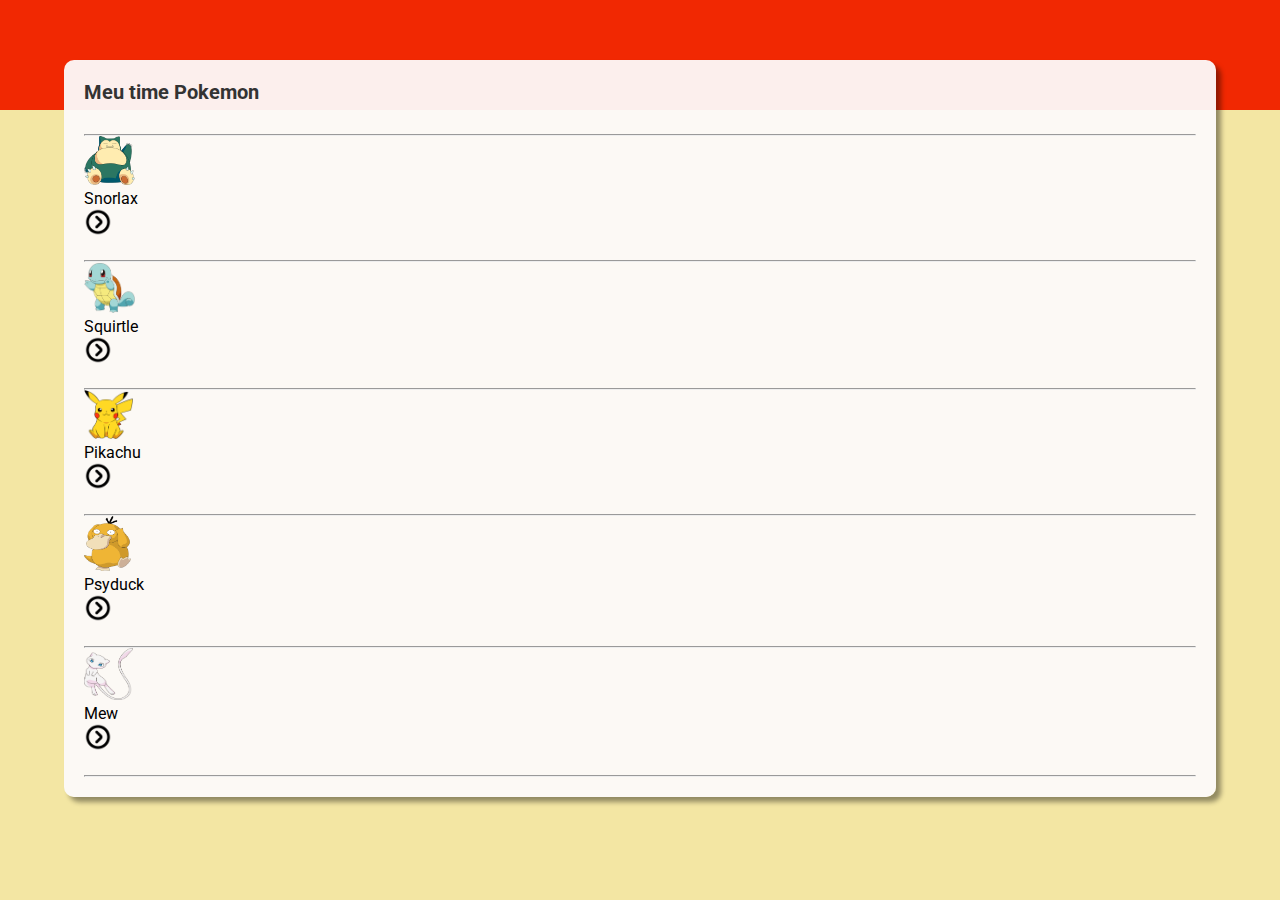
<file: index.html>
<!DOCTYPE html>
<html lang="en">

<head>
    <meta charset="UTF-8">
    <meta http-equiv="X-UA-Compatible" content="IE=edge">
    <meta name="viewport" content="width=device-width, initial-scale=1.0">
    <link rel="stylesheet" href="./css/style.css">
    <title>Document</title>
</head>

<body>
    <div class="content">
    </div>
    <div class="container-">
        <div class="container">

            <div class="text">
                <h3>Meu time Pokemon</h3>
            </div>
            <hr>

            <div class="text">
                <img src="./images/snorlax/snorlax.png" height="49px" width="51px">
                <p>Snorlax</p>
                <a href="snorlax.html"><img src="./images/arrow.ico" height="28px" width="28px" class="arrow"> </a>
            </div>
            <hr>
            <div class="text">
                <img src="./images/squirtle/squirtle.png" height="51px" width="51px">
                <p>Squirtle</p>
                <a href="squirtle.html"><img src="./images/arrow.ico" height="28px" width="28px" class="arrow"> </a>
            </div>
            <hr>
            <div class="text">
                <img src="./images/pikachu/pikachu.png" height="49px" width="49px">
                <p>Pikachu</p>
                <a href="pikachu.html"><img src="./images/arrow.ico" height="28px" width="28px" class="arrow"> </a> 
            </div>
            <hr>
            <div class="text">
                <img src="./images/psyduck/psyduck.png" height="55px" width="47px">
                <p>Psyduck</p>
                <a href="psyduck.html"><img src="./images/arrow.ico" height="28px" width="28px" class="arrow"> </a>
            </div>
            <hr>
            <div class="text">
                <img src="./images/mew/mew.png" height="52px" width="49px">
                <p>Mew</p>
                <a href="mew.html"><img src="./images/arrow.ico" height="28px" width="28px" class="arrow"> </a>
            </div>
            <hr>
        </div>
    </div>
</body>

</html>
</file>
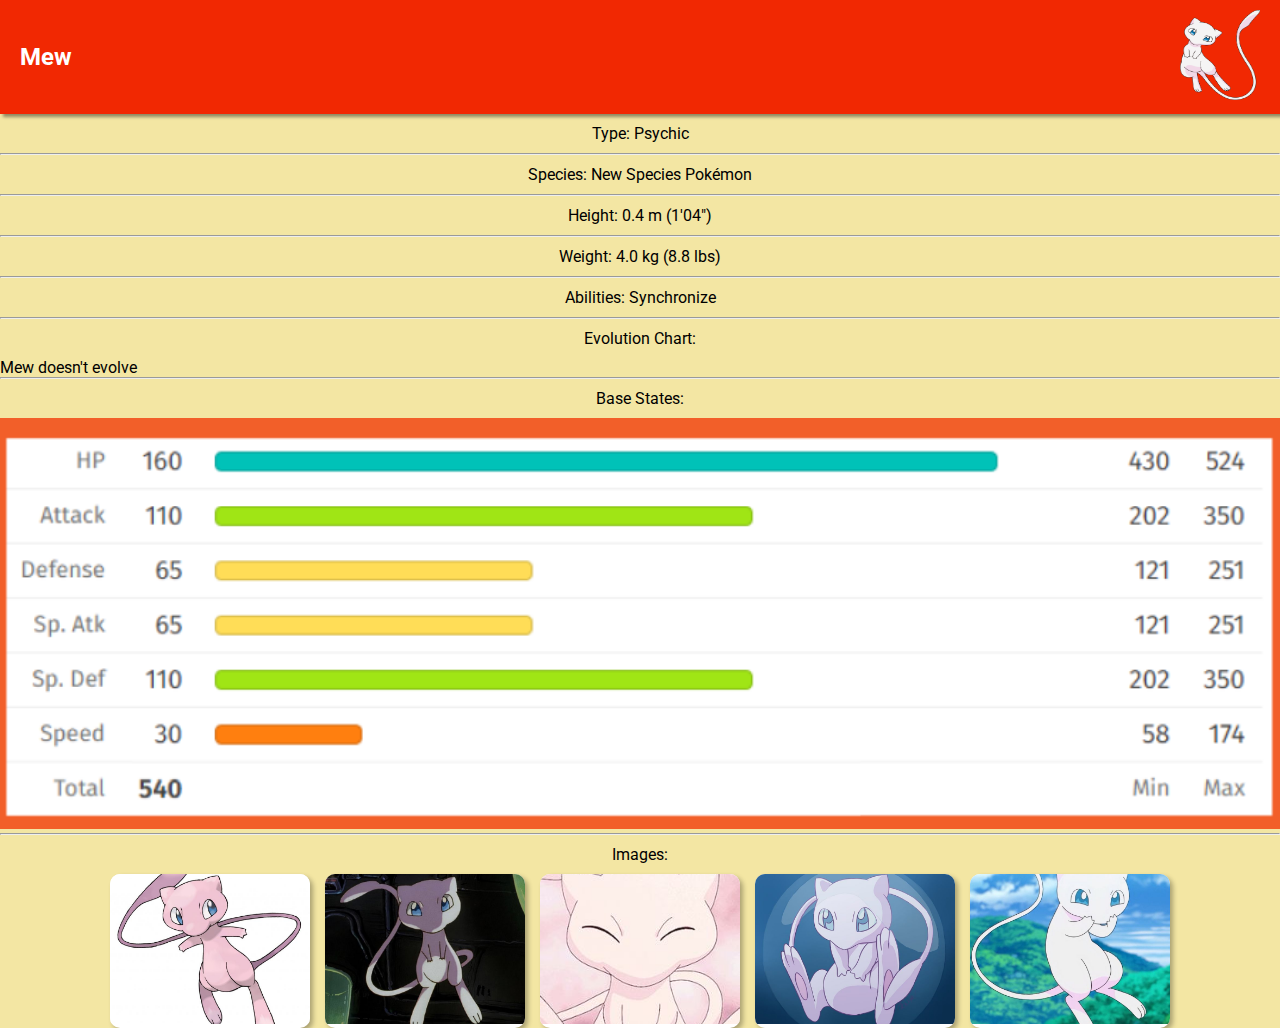
<file: mew.html>
<!DOCTYPE html>
<html lang="en">
<head>
    <meta charset="UTF-8">
    <meta name="viewport" content="width=device-width, initial-scale=1.0">
    <link rel="stylesheet" href="./css/style.css">
    <title>Document</title>
</head>
<body>
    <div class="content-pokemon">
        <h1>Mew</h1>
        <a href="index.html"><img src="./images/mew/mew.png" height="90px" width="80px" id="snorlax"></a>
    </div>

    <div class="container--pokemon">

        <div class="text-pokemon">
            <p>Type: Psychic</p>
        </div>
        <hr>
        <div class="text-pokemon">
            <p>Species: New Species Pokémon</p>
        </div>
        <hr>
        <div class="text-pokemon">
            <p>Height: 0.4 m (1′04″)</p>
        </div>
        <hr>
        <div class="text-pokemon">
            <p>Weight: 4.0 kg (8.8 lbs)</p>
        </div>
        <hr>
        <div class="text-pokemon">
            <p>Abilities: Synchronize</p>
        </div>
        <hr>
        <div class="text-pokemon">
            <p>Evolution Chart:</p>
        </div>
        <p>Mew doesn't evolve</p>
        <hr>

        <div class="text-pokemon">
            <p>Base States: </p>
        </div>
        <div class="imagem">
            <img src="./images/mew/snorlax-states.png" width="100%">
        </div>

        <hr>

        <div class="text-pokemon">
            <p>Images: </p>
        </div>


        <div class="cards-pokemon">
            <div class="card">
                <img src="./images/mew/mew-photo (1).jpeg" class="image">
            </div>
            <div class="card">
                <img src="./images/mew/mew-photo (2).jpeg" class="image">
            </div>
            <div class="card">
                <img src="./images/mew/mew-photo (3).jpeg" class="image">
            </div>
            <div class="card">
                <img src="./images/mew/mew-photo (4).jpeg" class="image">
            </div>
            <div class="card">
                <img src="./images/mew/mew-photo (5).jpeg" class="image">
            </div>
        </div>


    </div>


</body>
</html>
</file>
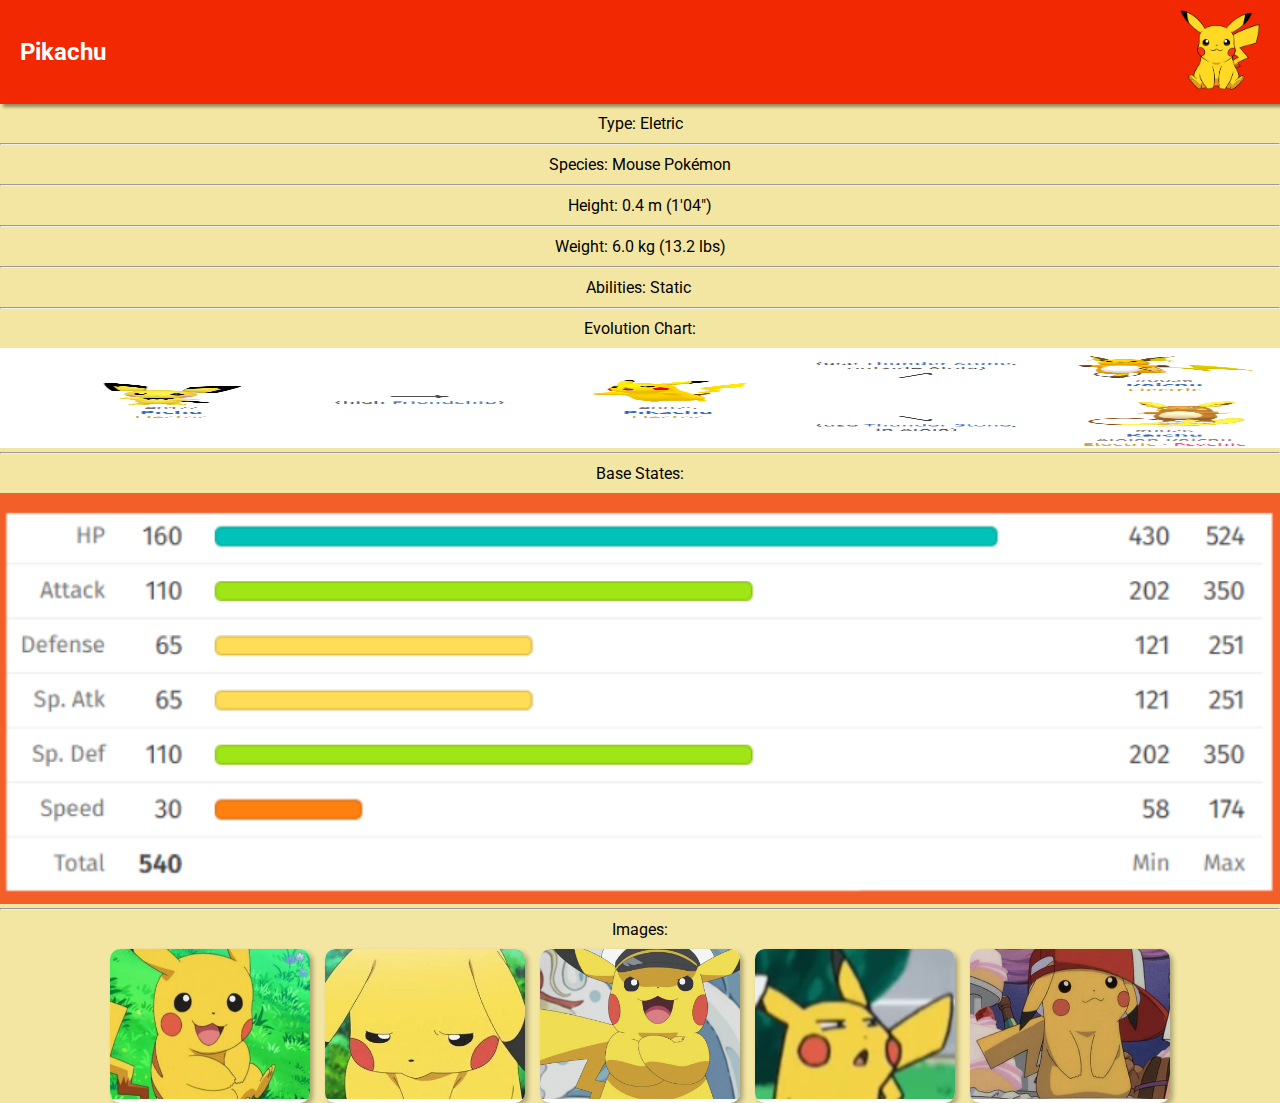
<file: pikachu.html>
<!DOCTYPE html>
<html lang="en">

<head>
    <meta charset="UTF-8">
    <meta name="viewport" content="width=device-width, initial-scale=1.0">
    <link rel="stylesheet" href="./css/style.css">
    <title>Document</title>
</head>

<body>
    <div class="content-pokemon">
        <h1>Pikachu</h1>
        <a href="index.html"><img src="./images/pikachu/pikachu.png" height="80px" width="80px" id="snorlax"></a>
    </div>

    <div class="container--pokemon">

        <div class="text-pokemon">
            <p>Type: Eletric</p>
        </div>
        <hr>
        <div class="text-pokemon">
            <p>Species: Mouse Pokémon</p>
        </div>
        <hr>
        <div class="text-pokemon">
            <p>Height: 0.4 m (1′04″)</p>
        </div>
        <hr>
        <div class="text-pokemon">
            <p>Weight: 6.0 kg (13.2 lbs)</p>
        </div>
        <hr>
        <div class="text-pokemon">
            <p>Abilities: Static </p>
        </div>
        <hr>
        <div class="text-pokemon">
            <p>Evolution Chart:</p>
        </div>
        <img src="./images/pikachu/pikachu-evolution.png" width="100%" height="100px">
        <hr>

        <div class="text-pokemon">
            <p>Base States: </p>
        </div>
        <img src="./images/pikachu/snorlax-states.png" width="100%">

        <hr>

        <div class="text-pokemon">
            <p>Images: </p>
        </div>


        <div class="cards-pokemon">
            <div class="card">
                <img src="./images/pikachu/pikachu-photo (1).jpeg" class="image">
            </div>
            <div class="card">
                <img src="./images/pikachu/pikachu-photo (2).jpeg" class="image">
            </div>
            <div class="card">
                <img src="./images/pikachu/pikachu-photo (3).jpeg" class="image">
            </div>
            <div class="card">
                <img src="./images/pikachu/pikachu-photo (4).jpeg" class="image">
            </div>
            <div class="card">
                <img src="./images/pikachu/pikachu-photo (5).jpeg" class="image">
            </div>


        </div>


    </div>


</body>

</html>
</file>
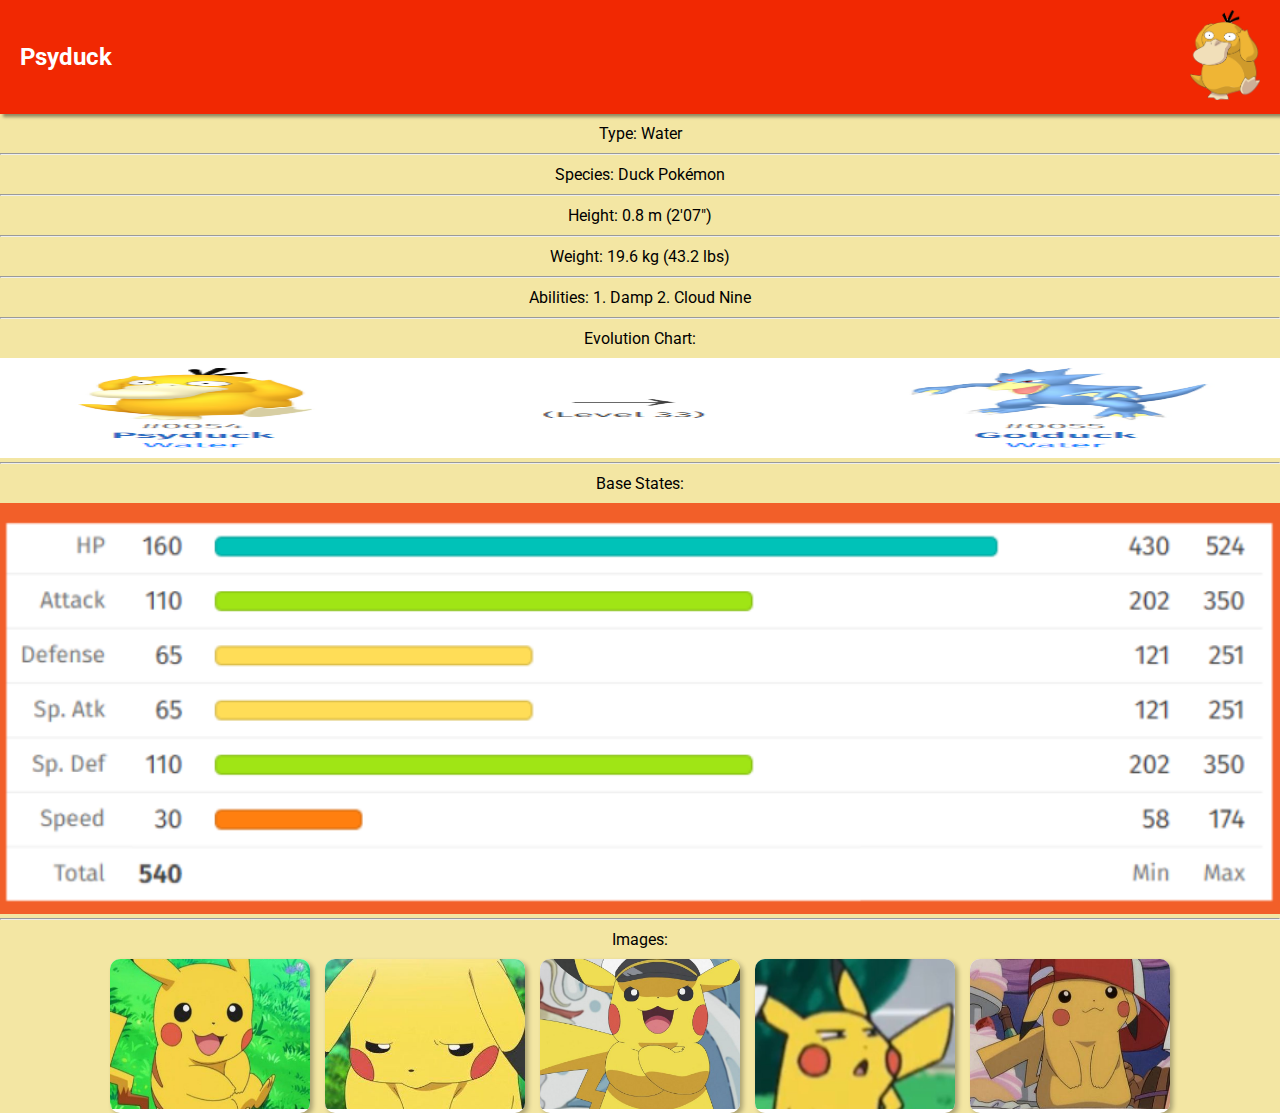
<file: psyduck.html>
<!DOCTYPE html>
<html lang="en">

<head>
    <meta charset="UTF-8">
    <meta name="viewport" content="width=device-width, initial-scale=1.0">
    <link rel="stylesheet" href="./css/style.css">
    <title>Document</title>
</head>

<body>
    <div class="content-pokemon">
        <h1>Psyduck</h1>
        <a href="index.html"><img src="./images/psyduck/psyduck.png" height="90px" width="70px" id="snorlax"></a>
    </div>

    <div class="container--pokemon">

        <div class="text-pokemon">
            <p>Type: Water</p>
        </div>
        <hr>
        <div class="text-pokemon">
            <p>Species: Duck Pokémon</p>
        </div>
        <hr>
        <div class="text-pokemon">
            <p>Height: 0.8 m (2′07″)</p>
        </div>
        <hr>
        <div class="text-pokemon">
            <p>Weight: 	19.6 kg (43.2 lbs)</p>
        </div>
        <hr>
        <div class="text-pokemon">
            <p>Abilities: 1. Damp 2. Cloud Nine</p>
        </div>
        <hr>
        <div class="text-pokemon">
            <p>Evolution Chart:</p>
        </div>
        <img src="./images/psyduck/psyduck-evolution.png" width="100%" height="100px">
        <hr>

        <div class="text-pokemon">
            <p>Base States: </p>
        </div>
        <img src="./images/pikachu/snorlax-states.png" width="100%">

        <hr>

        <div class="text-pokemon">
            <p>Images: </p>
        </div>


        <div class="cards-pokemon">
            <div class="card">
                <img src="./images/pikachu/pikachu-photo (1).jpeg" class="image">
            </div>
            <div class="card">
                <img src="./images/pikachu/pikachu-photo (2).jpeg" class="image">
            </div>
            <div class="card">
                <img src="./images/pikachu/pikachu-photo (3).jpeg" class="image">
            </div>
            <div class="card">
                <img src="./images/pikachu/pikachu-photo (4).jpeg" class="image">
            </div>
            <div class="card">
                <img src="./images/pikachu/pikachu-photo (5).jpeg" class="image">
            </div>


        </div>


    </div>


</body>

</html>
</file>
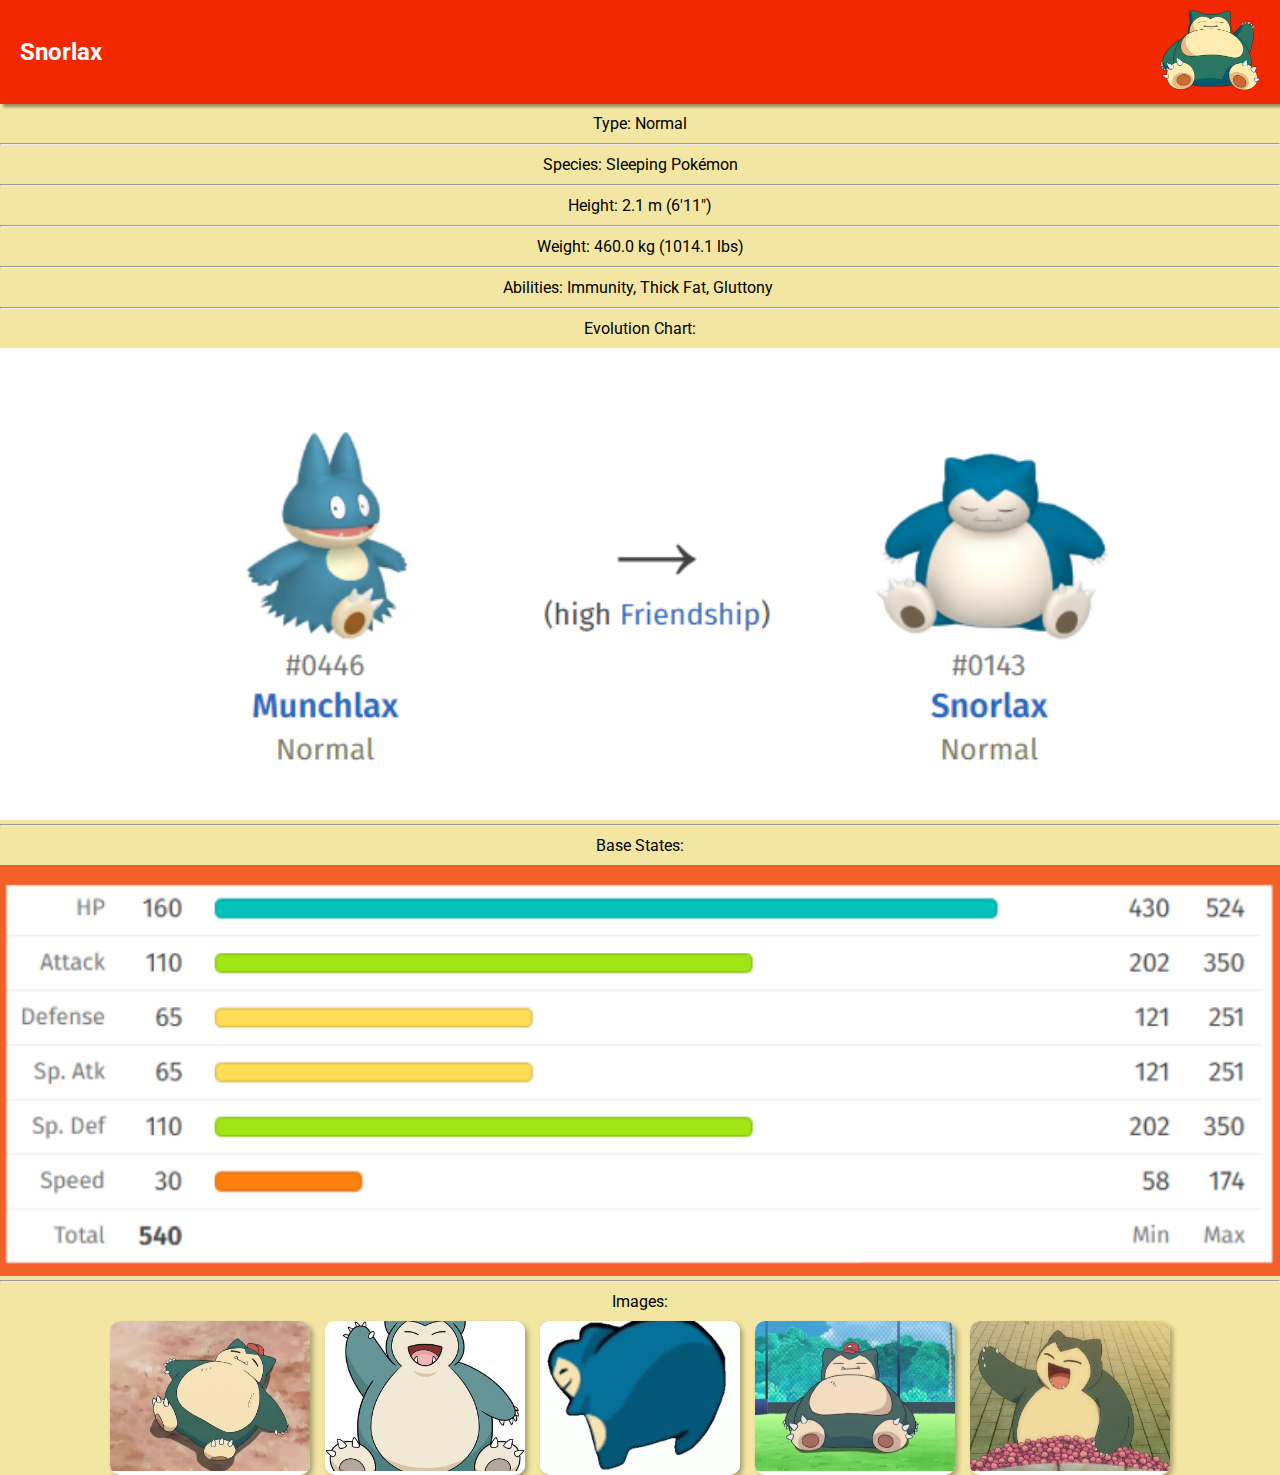
<file: snorlax.html>
<!DOCTYPE html>
<html lang="en">

<head>
    <meta charset="UTF-8">
    <meta name="viewport" content="width=device-width, initial-scale=1.0">
    <link rel="stylesheet" href="./css/style.css">
    <title>Document</title>
</head>

<body>
    <div class="content-pokemon">
        <h1>Snorlax</h1>
        <a href="index.html"><img src="./images/snorlax/snorlax.png" height="80px" width="100px" id="snorlax"></a>
    </div>

    <div class="container--pokemon">

        <div class="text-pokemon">
            <p>Type: Normal</p>
        </div>
        <hr>
        <div class="text-pokemon">
            <p>Species: Sleeping Pokémon</p>
        </div>
        <hr>
        <div class="text-pokemon">
            <p>Height: 2.1 m (6′11″)</p>
        </div>
        <hr>
        <div class="text-pokemon">
            <p>Weight: 460.0 kg (1014.1 lbs)</p>
        </div>
        <hr>
        <div class="text-pokemon">
            <p>Abilities: Immunity, Thick Fat, Gluttony </p>
        </div>
        <hr>
        <div class="text-pokemon">
            <p>Evolution Chart:</p>
        </div>
        <img src="./images/snorlax/snorlax-evolution.png" width="100%">
        <hr>

        <div class="text-pokemon">
            <p>Base States: </p>
        </div>
        <img src="./images/snorlax/snorlax-states.png" width="100%">

        <hr>

        <div class="text-pokemon">
            <p>Images: </p>
        </div>


        <div class="cards-pokemon">
        <div class="card">
            <img src="./images/snorlax/snorax-img (2).jpeg" class="image">
        </div>
        <div class="card">
            <img src="./images/snorlax/snorax-img (1).jpeg" class="image">
        </div>
        <div class="card">
            <img src="./images/snorlax/snorax-img.gif" class="image">
        </div>
        <div class="card">
            <img src="./images/snorlax/snorax-img (3).jpeg" class="image">
        </div>
        <div class="card">
            <img src="./images/snorlax/snorax(5).jpeg" class="image">
        </div>
       
        
    </div>


    </div>


</body>

</html>
</file>
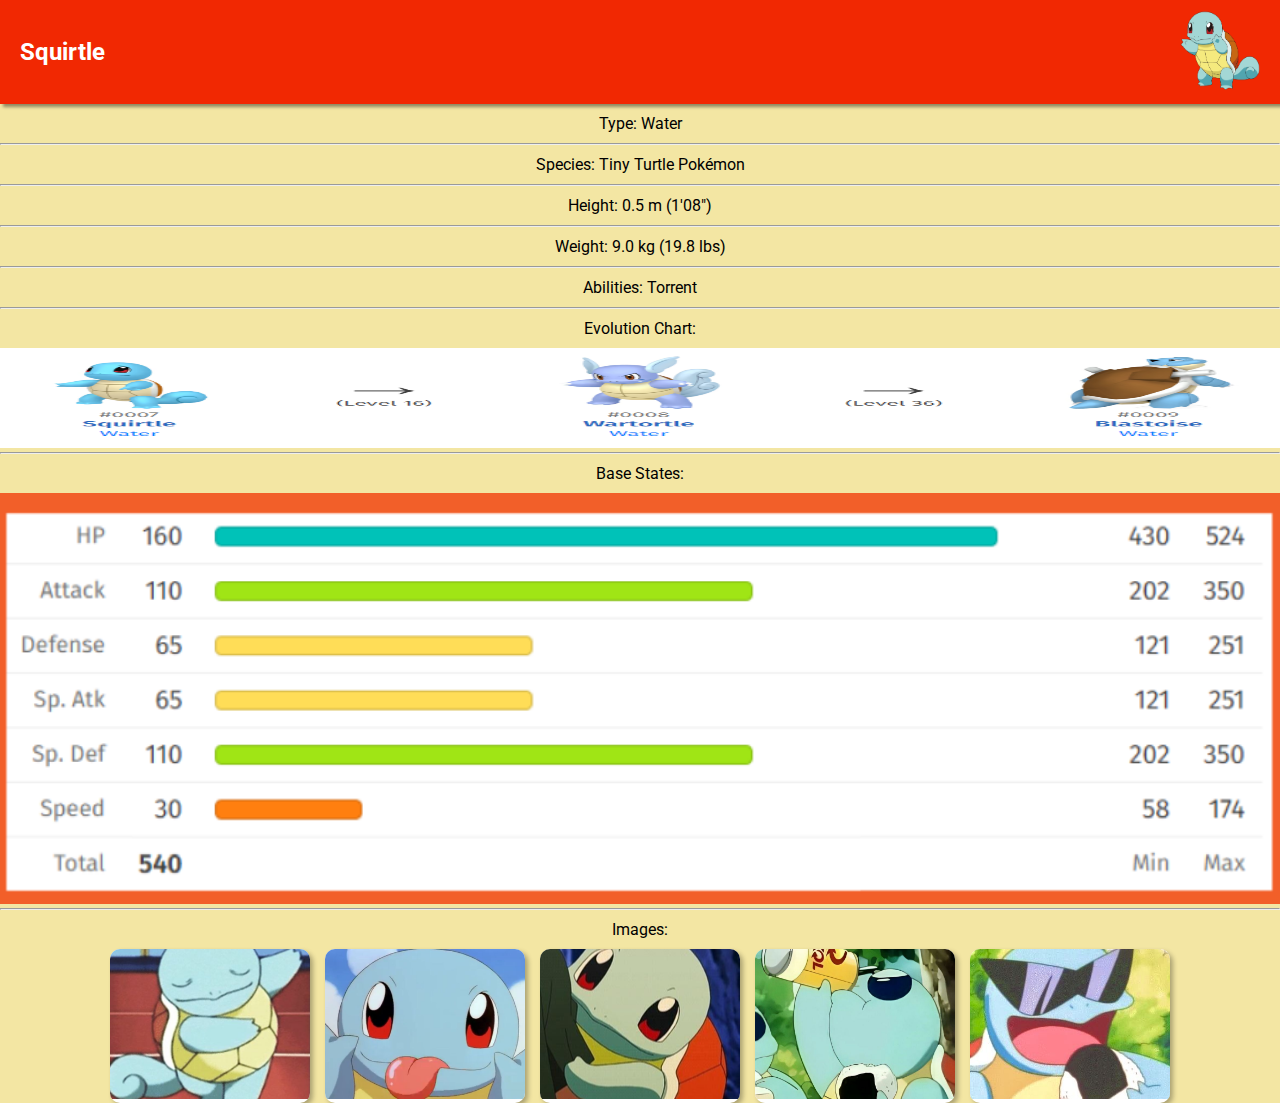
<file: squirtle.html>
<!DOCTYPE html>
<html lang="en">
<head>
    <meta charset="UTF-8">
    <meta name="viewport" content="width=device-width, initial-scale=1.0">
    <link rel="stylesheet" href="./css/style.css">
    <title>Document</title>
</head>
<body>
    <div class="content-pokemon">
        <h1>Squirtle</h1>
        <a href="index.html"><img src="./images/squirtle/squirtle.png" height="80px" width="80px" id="snorlax"></a>
    </div>

    <div class="container--pokemon">

        <div class="text-pokemon">
            <p>Type: Water</p>
        </div>
        <hr>
        <div class="text-pokemon">
            <p>Species: Tiny Turtle Pokémon</p>
        </div>
        <hr>
        <div class="text-pokemon">
            <p>Height: 0.5 m (1′08″)</p>
        </div>
        <hr>
        <div class="text-pokemon">
            <p>Weight: 9.0 kg (19.8 lbs)</p>
        </div>
        <hr>
        <div class="text-pokemon">
            <p>Abilities: Torrent</p>
        </div>
        <hr>
        <div class="text-pokemon">
            <p>Evolution Chart:</p>
        </div>
        <img src="./images/squirtle/squirtle-evolution.png" width="100%" height="100px">
        <hr>

        <div class="text-pokemon">
            <p>Base States: </p>
        </div>
        <img src="./images/squirtle/snorlax-states.png" width="100%">

        <hr>

        <div class="text-pokemon">
            <p>Images: </p>
        </div>


        <div class="cards-pokemon">
            <div class="card">
                <img src="./images/squirtle/squirtle-foto (1).jpeg" class="image">
            </div>
            <div class="card">
                <img src="./images/squirtle/squirtle-foto (2).jpeg" class="image">
            </div>
            <div class="card">
                <img src="./images/squirtle/squirtle-foto (3).jpeg" class="image">
            </div>
            <div class="card">
                <img src="./images/squirtle/squirtle-foto (4).jpeg" class="image">
            </div>
            <div class="card">
                <img src="./images/squirtle/squirtle-foto (5).jpeg" class="image">
            </div>
           
        </div>


    </div>


</body>
</html>
</file>
<file: css/style.css>
@import url('https://fonts.googleapis.com/css2?family=Roboto:wght@100;300;400;500;700;900&display=swap');

* {
    margin: 0;
    padding: 0;
    box-sizing: border-box;
}

body {
    background-color: #f3e6a3;
    font-family: 'Roboto', sans-serif;
}

.content {
    background-color: #F12802;
    width: 100%;
    height: 110px;
    display: flex;
    align-items: center;
    justify-content: center;
}

.content-pokemon {
    background-color: #F12802;
    display: inline-flex;
    justify-content: space-between;
    align-items: center;
    width: 100%;
    padding: 10px 20px;
    box-shadow: 3px 3px 3px rgba(0, 0, 0, 0.4);
}

.content-pokemon #snorlax {
    margin-left: 20px;
}

.content-pokemon h1 {
    color: white;
    font-size: 24px;
}

.container {
    background-color: rgba(252, 250, 250, 0.95);
    width: 90%;
    margin: -50px auto 20px auto;
    border-radius: 10px;
    box-shadow: 5px 5px 5px rgba(0, 0, 0, 0.4);
    padding: 20px;
}

.container .text {
    margin-bottom: 20px;
    display: inline-block;
    width: 100%;
}

.container .text h3 {
    margin-bottom: 10px;
    font-size: 20px;
    color: #333;
}

.cards-pokemon {
    display: inline-flex;
    flex-wrap: wrap;
    gap: 15px;
    justify-content: center;
    width: 100%;
}

.card {
    width: 200px;
    border-radius: 10px;
    overflow: hidden;
    box-shadow: 3px 3px 5px rgba(0, 0, 0, 0.3);
    transition: transform 0.3s ease;
    background-color: white;
}

.card:hover {
    transform: scale(1.1);
}

.card .image {
    width: 100%;
    height: 150px;
    object-fit: cover;
}

.text-pokemon {
    padding: 10px;
    font-size: 16px;
    text-align: center;
}

@media (max-width: 768px) {
    .content-pokemon {
        flex-direction: column;
        align-items: center;
        padding: 10px;
    }

    .content-pokemon h1 {
        font-size: 20px;
        text-align: center;
    }

    .container {
        width: 95%;
        padding: 15px;
    }

    .card {
        width: 150px;
    }

    .card .image {
        height: 120px;
    }
}
</file>
